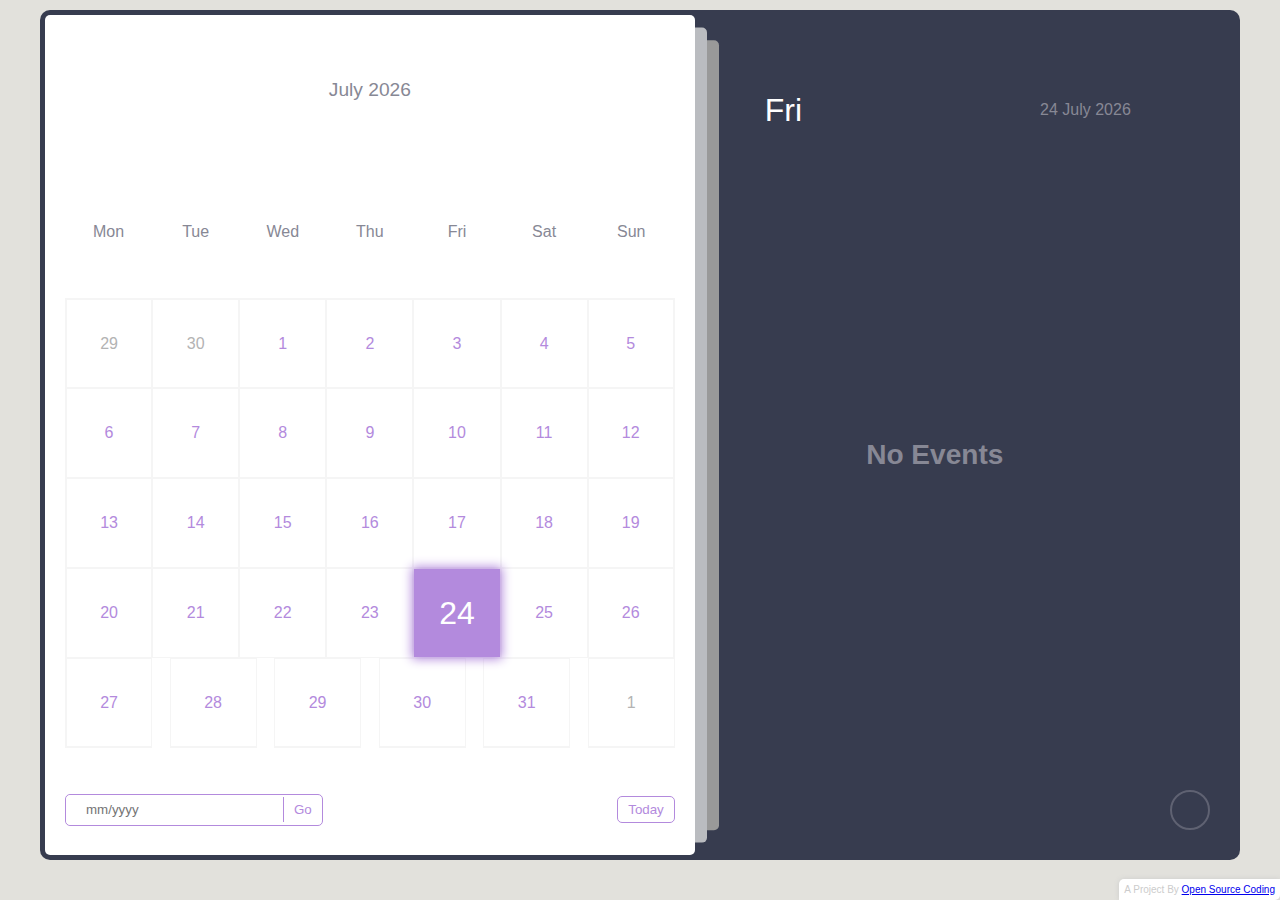
<file: Students Dashboard (Own Version)/Calendar/Calendar_Fancy.html>
<!DOCTYPE html>
<html lang="en">

<head>
    <title>Calendar with Events</title>

    <meta charset="UTF-8" />
    <meta http-equiv="X-UA-Compatible" content="IE=edge" />
    <meta name="viewport" content="width=device-width, initial-scale=1.0" />

    <link rel="stylesheet" href="Calendar_Fancy.css" />

    <link rel="stylesheet" href="https://cdnjs.cloudflare.com/ajax/libs/font-awesome/6.2.0/css/all.min.css"
        integrity="sha512-xh6O/CkQoPOWDdYTDqeRdPCVd1SpvCA9XXcUnZS2FmJNp1coAFzvtCN9BmamE+4aHK8yyUHUSCcJHgXloTyT2A=="
        crossorigin="anonymous" referrerpolicy="no-referrer" />

</head>

<body>
    <div class="container">
        <div class="left">
            <div class="calendar">
                <div class="month">
                    <i class="fas fa-angle-left prev"></i>
                    <div class="date">december 2015</div>
                    <i class="fas fa-angle-right next"></i>
                </div>
                <div class="weekdays">
                    <div>Mon</div> 
                    <div>Tue</div>
                    <div>Wed</div>
                    <div>Thu</div>
                    <div>Fri</div>
                    <div>Sat</div>
                    <div>Sun</div>
                </div>
                <div class="days"></div>
                <div class="goto-today">
                    <div class="goto">
                        <input type="text" placeholder="mm/yyyy" class="date-input" />
                        <button class="goto-btn">Go</button>
                    </div>
                    <button class="today-btn">Today</button>
                </div>
            </div>
        </div>
        <div class="right">
            <div class="today-date">
                <div class="event-day">wed</div>
                <div class="event-date">12th december 2022</div>
            </div>
            <div class="events"></div>
            <div class="add-event-wrapper">
                <div class="add-event-header">
                    <div class="title">Add Event</div>
                    <i class="fas fa-times close"></i>
                </div>
                <div class="add-event-body">
                    <div class="add-event-input">
                        <input type="text" placeholder="Event Name" class="event-name" />
                    </div>
                    <div class="add-event-input">
                        <input type="text" placeholder="Event Time From" class="event-time-from" />
                    </div>
                    <div class="add-event-input">
                        <input type="text" placeholder="Event Time To" class="event-time-to" />
                    </div>
                </div>
                <div class="add-event-footer">
                    <button class="add-event-btn">Add Event</button>
                </div>
            </div>
        </div>
        <button class="add-event">
            <i class="fas fa-plus"></i>
        </button>
    </div>

    <script src="Calendar_Fancy.js"></script>
</body>

</html>
</file>
<file: Students Dashboard (Own Version)/Calendar/Calendar_Fancy.css>
:root {
    --primary-clr: #b38add;
}

* {
    margin: 0;
    padding: 0;
    box-sizing: border-box;
    font-family: "Poppins", sans-serif;
}

/* nice scroll bar */
::-webkit-scrollbar {
    width: 5px;
}

::-webkit-scrollbar-track {
    background: #f5f5f5;
    border-radius: 50px;
}

::-webkit-scrollbar-thumb {
    background: var(--primary-clr);
    border-radius: 50px;
}

body {
    position: relative;
    min-height: 100vh;
    display: flex;
    align-items: center;
    justify-content: center;
    padding-bottom: 30px;
    background-color: #e2e1dc;
}

.container {
    position: relative;
    width: 1200px;
    min-height: 850px;
    margin: 0 auto;
    padding: 5px;
    color: #fff;
    display: flex;

    border-radius: 10px;
    background-color: #373c4f;
    
}



.calendar {
    position: relative;
    width: 100%;
    height: 100%;
    display: flex;
    flex-direction: column;
    flex-wrap: wrap;
    justify-content: space-between;
    color: #878895;
    border-radius: 5px;
    background-color: #fff;
}

/* set after behind the main element */
.calendar::before,
.calendar::after {
    content: "";
    position: absolute;
    top: 50%;
    left: 100%;
    width: 12px;
    height: 97%;
    border-radius: 0 5px 5px 0;
    background-color: #d3d4d6d7;
    transform: translateY(-50%);
}

.calendar::before {
    height: 94%;
    left: calc(100% + 12px);
    background-color: rgb(153, 153, 153);
}

.calendar .month {
    width: 100%;
    height: 150px;
    display: flex;
    align-items: center;
    justify-content: space-between;
    padding: 0 50px;
    font-size: 1.2rem;
    font-weight: 500;
    text-transform: capitalize;
}

.calendar .month .prev,
.calendar .month .next {
    cursor: pointer;
}

.calendar .month .prev:hover,
.calendar .month .next:hover {
    color: var(--primary-clr);
}

.calendar .weekdays {
    width: 100%;
    height: 100px;
    display: flex;
    align-items: center;
    justify-content: space-between;
    padding: 0 20px;
    font-size: 1rem;
    font-weight: 500;
    text-transform: capitalize;
}

.weekdays div {
    width: 14.28%;
    height: 100%;
    display: flex;
    align-items: center;
    justify-content: center;
}

.calendar .days {
    width: 100%;
    display: flex;
    flex-wrap: wrap;
    justify-content: space-between;
    padding: 0 20px;
    font-size: 1rem;
    font-weight: 500;
    margin-bottom: 20px;
}

.calendar .days .day {
    width: 14.28%;
    height: 90px;
    display: flex;
    align-items: center;
    justify-content: center;
    cursor: pointer;
    color: var(--primary-clr);
    border: 1px solid #f5f5f5;
}

.calendar .days .day:nth-child(7n + 1) {
    border-left: 2px solid #f5f5f5;
}

.calendar .days .day:nth-child(7n) {
    border-right: 2px solid #f5f5f5;
}

.calendar .days .day:nth-child(-n + 7) {
    border-top: 2px solid #f5f5f5;
}

.calendar .days .day:nth-child(n + 29) {
    border-bottom: 2px solid #f5f5f5;
}

.calendar .days .day:not(.prev-date, .next-date):hover {
    color: #fff;
    background-color: var(--primary-clr);
}

.calendar .days .prev-date,
.calendar .days .next-date {
    color: #b3b3b3;
}

.calendar .days .active {
    position: relative;
    font-size: 2rem;
    color: #fff;
    background-color: var(--primary-clr);
}

.calendar .days .active::before {
    content: "";
    position: absolute;
    top: 0;
    left: 0;
    width: 100%;
    height: 100%;
    box-shadow: 0 0 10px 2px var(--primary-clr);
}

.calendar .days .today {
    font-size: 2rem;
}

.calendar .days .event {
    position: relative;
}

.calendar .days .event::after {
    content: "";
    position: absolute;
    bottom: 10%;
    left: 50%;
    width: 75%;
    height: 6px;
    border-radius: 30px;
    transform: translateX(-50%);
    background-color: var(--primary-clr);
}

.calendar .days .day:hover.event::after {
    background-color: #fff;
}

.calendar .days .active.event::after {
    background-color: #fff;
    bottom: 20%;
}

.calendar .days .active.event {
    padding-bottom: 10px;
}

.calendar .goto-today {
    width: 100%;
    height: 50px;
    display: flex;
    align-items: center;
    justify-content: space-between;
    gap: 5px;
    padding: 0 20px;
    margin-bottom: 20px;
    color: var(--primary-clr);
}

.calendar .goto-today .goto {
    display: flex;
    align-items: center;
    border-radius: 5px;
    overflow: hidden;
    border: 1px solid var(--primary-clr);
}

.calendar .goto-today .goto input {
    width: 100%;
    height: 30px;
    outline: none;
    border: none;
    border-radius: 5px;
    padding: 0 20px;
    color: var(--primary-clr);
    border-radius: 5px;
}

.calendar .goto-today button {
    padding: 5px 10px;
    border: 1px solid var(--primary-clr);
    border-radius: 5px;
    background-color: transparent;
    cursor: pointer;
    color: var(--primary-clr);
}

.calendar .goto-today button:hover {
    color: #fff;
    background-color: var(--primary-clr);
}

.calendar .goto-today .goto button {
    border: none;
    border-left: 1px solid var(--primary-clr);
    border-radius: 0;
}

.container .right {
    position: relative;
    width: 40%;
    min-height: 100%;
    padding: 20px 0;
}

.right .today-date {
    width: 100%;
    height: 50px;
    display: flex;
    flex-wrap: wrap;
    gap: 10px;
    align-items: center;
    justify-content: space-between;
    padding: 0 40px;
    padding-left: 70px;
    margin-top: 50px;
    margin-bottom: 20px;
    text-transform: capitalize;
}

.right .today-date .event-day {
    font-size: 2rem;
    font-weight: 500;
}

.right .today-date .event-date {
    font-size: 1rem;
    font-weight: 400;
    color: #878895;
}

.events {
    width: 100%;
    height: 100%;
    max-height: 600px;
    overflow-x: hidden;
    overflow-y: auto;
    display: flex;
    flex-direction: column;
    padding-left: 4px;
}

.events .event {
    position: relative;
    width: 95%;
    min-height: 70px;
    display: flex;
    justify-content: center;
    flex-direction: column;
    gap: 5px;
    padding: 0 20px;
    padding-left: 50px;
    color: #fff;
    background: linear-gradient(90deg, #3f4458, transparent);
    cursor: pointer;
}

/* even event */
.events .event:nth-child(even) {
    background: transparent;
}

.events .event:hover {
    background: linear-gradient(90deg, var(--primary-clr), transparent);
}

.events .event .title {
    display: flex;
    align-items: center;
    pointer-events: none;
}

.events .event .title .event-title {
    font-size: 1rem;
    font-weight: 400;
    margin-left: 20px;
}

.events .event i {
    color: var(--primary-clr);
    font-size: 0.5rem;
}

.events .event:hover i {
    color: #fff;
}

.events .event .event-time {
    font-size: 0.8rem;
    font-weight: 400;
    color: #878895;
    margin-left: 15px;
    pointer-events: none;
}

.events .event:hover .event-time {
    color: #fff;
}

/* add tick in event after */
.events .event::after {
    content: "✓";
    position: absolute;
    top: 50%;
    right: 0;
    font-size: 3rem;
    line-height: 1;
    display: none;
    align-items: center;
    justify-content: center;
    opacity: 0.3;
    color: var(--primary-clr);
    transform: translateY(-50%);
}

.events .event:hover::after {
    display: flex;
}

.add-event {
    position: absolute;
    bottom: 30px;
    right: 30px;
    width: 40px;
    height: 40px;
    display: flex;
    align-items: center;
    justify-content: center;
    font-size: 1rem;
    color: #878895;
    border: 2px solid #878895;
    opacity: 0.5;
    border-radius: 50%;
    background-color: transparent;
    cursor: pointer;
}

.add-event:hover {
    opacity: 1;
}

.add-event i {
    pointer-events: none;
}

.events .no-event {
    width: 100%;
    height: 100%;
    display: flex;
    align-items: center;
    justify-content: center;
    font-size: 1.5rem;
    font-weight: 500;
    color: #878895;
}

.add-event-wrapper {
    position: absolute;
    bottom: 100px;
    left: 50%;
    width: 90%;
    max-height: 0;
    overflow: hidden;
    border-radius: 5px;
    background-color: #fff;
    transform: translateX(-50%);
    transition: max-height 0.5s ease;
}

.add-event-wrapper.active {
    max-height: 300px;
}

.add-event-header {
    width: 100%;
    height: 50px;
    display: flex;
    align-items: center;
    justify-content: space-between;
    padding: 0 20px;
    color: #373c4f;
    border-bottom: 1px solid #f5f5f5;
}

.add-event-header .close {
    font-size: 1.5rem;
    cursor: pointer;
}

.add-event-header .close:hover {
    color: var(--primary-clr);
}

.add-event-header .title {
    font-size: 1.2rem;
    font-weight: 500;
}

.add-event-body {
    width: 100%;
    height: 100%;
    display: flex;
    flex-direction: column;
    gap: 5px;
    padding: 20px;
}

.add-event-body .add-event-input {
    width: 100%;
    height: 40px;
    display: flex;
    align-items: center;
    justify-content: space-between;
    gap: 10px;
}

.add-event-body .add-event-input input {
    width: 100%;
    height: 100%;
    outline: none;
    border: none;
    border-bottom: 1px solid #f5f5f5;
    padding: 0 10px;
    font-size: 1rem;
    font-weight: 400;
    color: #373c4f;
}

.add-event-body .add-event-input input::placeholder {
    color: #a5a5a5;
}

.add-event-body .add-event-input input:focus {
    border-bottom: 1px solid var(--primary-clr);
}

.add-event-body .add-event-input input:focus::placeholder {
    color: var(--primary-clr);
}

.add-event-footer {
    display: flex;
    align-items: center;
    justify-content: center;
    padding: 20px;
}

.add-event-footer .add-event-btn {
    height: 40px;
    font-size: 1rem;
    font-weight: 500;
    outline: none;
    border: none;
    color: #fff;
    background-color: var(--primary-clr);
    border-radius: 5px;
    cursor: pointer;
    padding: 5px 10px;
    border: 1px solid var(--primary-clr);
}







/* media queries */

@media screen and (max-width: 1000px) {
    body {
        align-items: flex-start;
        justify-content: flex-start;
    }

    .container {
        min-height: 100vh;
        flex-direction: column;
        border-radius: 0;
    }

    .container .left {
        width: 100%;
        height: 100%;
        padding: 20px 0;
    }

    .container .right {
        width: 100%;
        height: 100%;
        padding: 20px 0;
    }

    .calendar::before,
    .calendar::after {
        top: 100%;
        left: 50%;
        width: 97%;
        height: 12px;
        border-radius: 0 0 5px 5px;
        transform: translateX(-50%);
    }

    .calendar::before {
        width: 94%;
        top: calc(100% + 12px);
    }

    .events {
        padding-bottom: 340px;
    }

    .add-event-wrapper {
        bottom: 100px;
    }
}

@media screen and (max-width: 500px) {
    .calendar .month {
        height: 75px;
    }

    .calendar .weekdays {
        height: 50px;
    }

    .calendar .days .day {
        height: 40px;
        font-size: 0.8rem;
    }

    .calendar .days .day.active,
    .calendar .days .day.today {
        font-size: 1rem;
    }

    .right .today-date {
        padding: 20px;
    }
}
</file>
